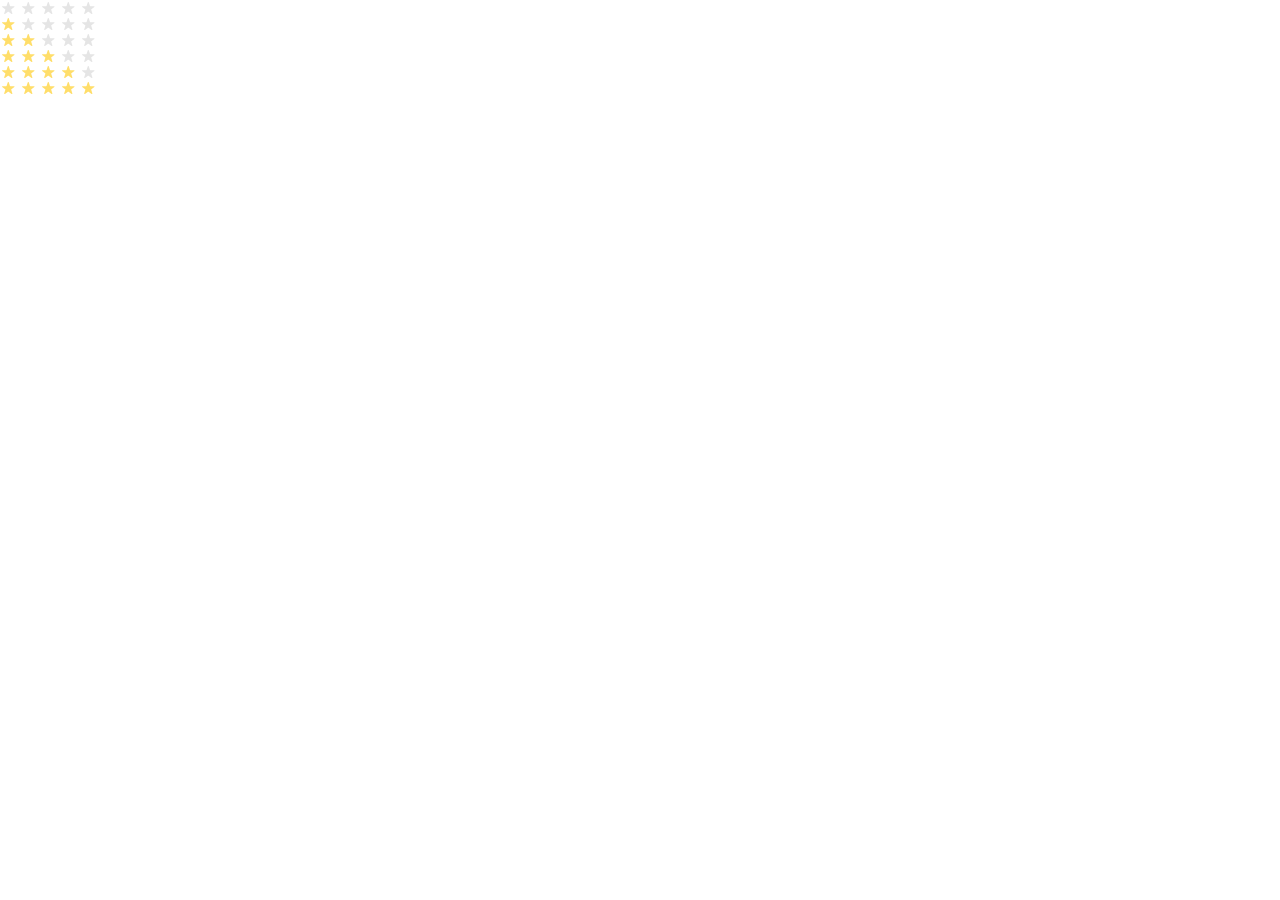
<file: index.html>
<!doctype html><html lang="en"><head><meta charset="utf-8"><meta name="viewport" content="width=device-width, user-scalable=no, initial-scale=1.0, maximum-scale=1.0, minimum-scale=1.0"><title>Stars</title><link rel="stylesheet" href="index.189e11be.css"><link rel="stylesheet" href="index.af081741.css"></head><body> <main> <div class="stars stars--0"> <div class="stars__star"></div> <div class="stars__star"></div> <div class="stars__star"></div> <div class="stars__star"></div> <div class="stars__star"></div> </div> <div class="stars stars--1"> <div class="stars__star"></div> <div class="stars__star"></div> <div class="stars__star"></div> <div class="stars__star"></div> <div class="stars__star"></div> </div> <div class="stars stars--2"> <div class="stars__star"></div> <div class="stars__star"></div> <div class="stars__star"></div> <div class="stars__star"></div> <div class="stars__star"></div> </div> <div class="stars stars--3"> <div class="stars__star"></div> <div class="stars__star"></div> <div class="stars__star"></div> <div class="stars__star"></div> <div class="stars__star"></div> </div> <div class="stars stars--4"> <div class="stars__star"></div> <div class="stars__star"></div> <div class="stars__star"></div> <div class="stars__star"></div> <div class="stars__star"></div> </div> <div class="stars stars--5"> <div class="stars__star"></div> <div class="stars__star"></div> <div class="stars__star"></div> <div class="stars__star"></div> <div class="stars__star"></div> </div> </main> </body></html>
</file>
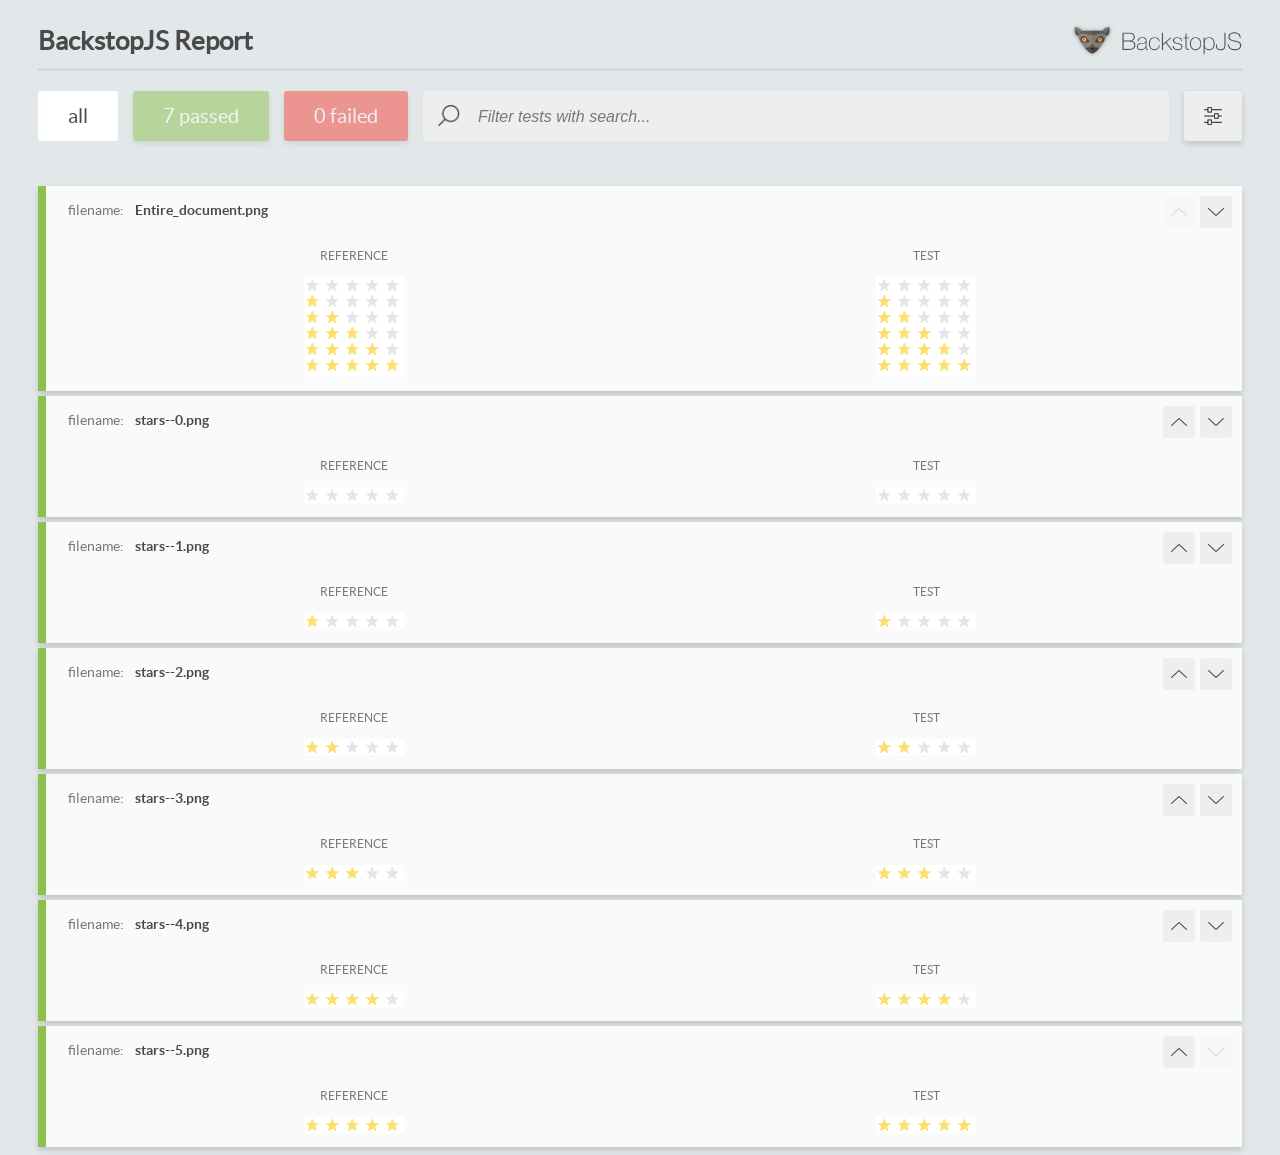
<file: report/html_report/index.html>
<!DOCTYPE html>
<html>
  <head>
    <meta charset="utf-8">
    <!-- Disable Cache -->
    <meta http-equiv="Cache-Control" content="no-cache, no-store, must-revalidate">
    <meta http-equiv="Pragma" content="no-cache">
    <meta http-equiv="Expires" content="0">

    <title>BackstopJS Report</title>

    <style>
      @font-face {
          font-family: 'latoregular';
          src: url('./assets/fonts/lato-regular-webfont.woff2') format('woff2'),
              url('./assets/fonts/lato-regular-webfont.woff') format('woff');
          font-weight: 400;
          font-style: normal;
      }
      @font-face {
          font-family: 'latobold';
          src: url('./assets/fonts/lato-bold-webfont.woff2') format('woff2'),
              url('./assets/fonts/lato-bold-webfont.woff') format('woff');
          font-weight: 700;
          font-style: normal;
      }

      .ReactModal__Body--open {
          overflow: hidden;
      }
      .ReactModal__Body--open .header {
        display: none;
      }

    </style>
  </head>
  <body style="background-color: #E2E7EA">
    <div id="root">

    </div>
    <script>
      function report (report) { // eslint-disable-line no-unused-vars
        window.tests = report;
      }
    </script>
    <script src="config.js"></script>
    <script src="index_bundle.js"></script>
  </body>
</html>
</file>
<file: index.189e11be.css>
body{margin:0;font-family:Arial,sans-serif}
/*# sourceMappingURL=index.189e11be.css.map */
</file>
<file: index.af081741.css>
.stars{display:flex}.stars__star{background-image:url(star.822d561e.svg);background-position:50%;background-repeat:no-repeat;flex:0 0 16px;width:16px;height:16px}.stars__star:not(:last-child){margin-right:4px}.stars--0 .stars__star:nth-child(-n),.stars--1 .stars__star:nth-child(-n+1),.stars--2 .stars__star:nth-child(-n+2),.stars--3 .stars__star:nth-child(-n+3),.stars--4 .stars__star:nth-child(-n+4),.stars--5 .stars__star:nth-child(-n+5){background-image:url(star-active.edda4c43.svg)}
/*# sourceMappingURL=index.af081741.css.map */
</file>
